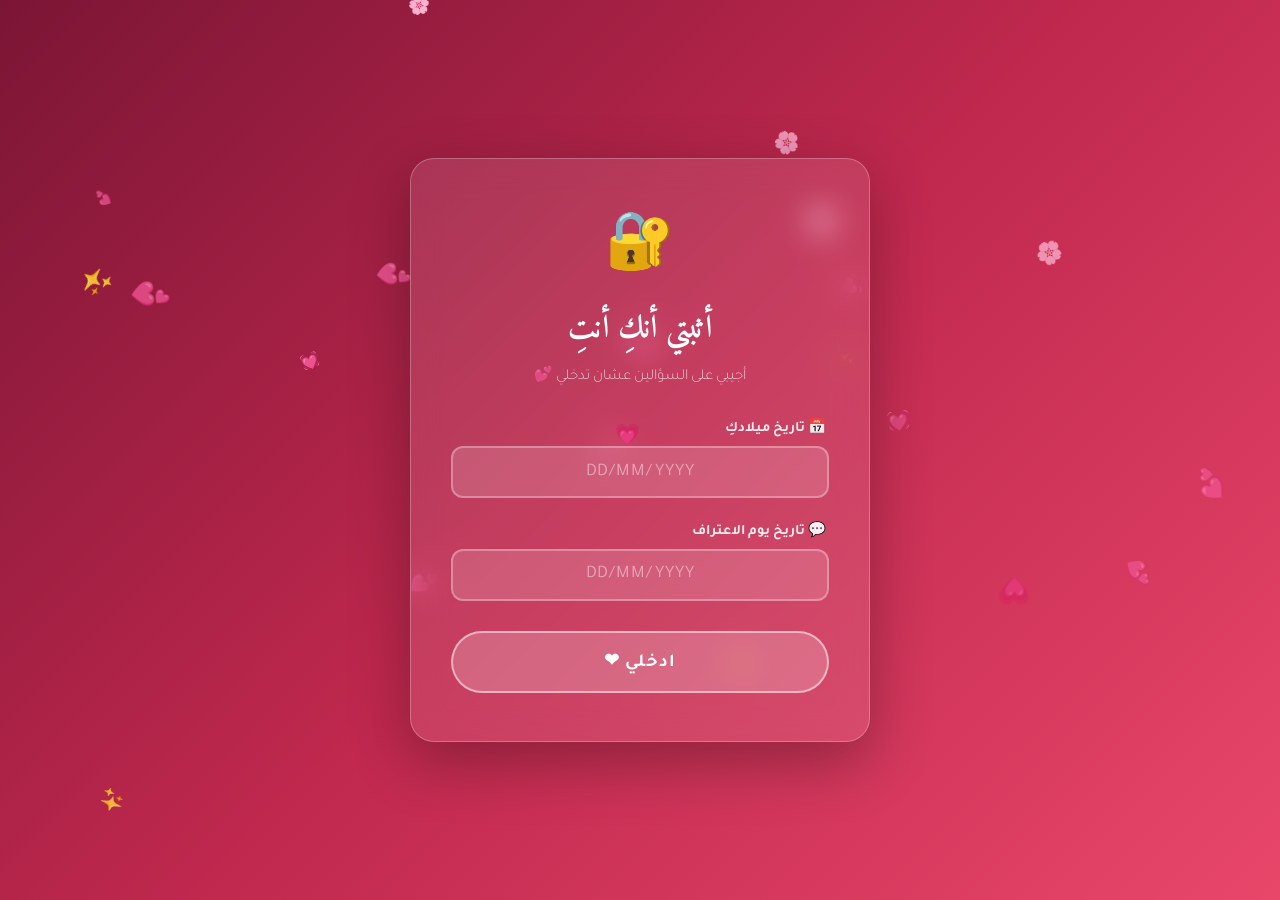
<file: index.html>
<!DOCTYPE html>
<html lang="ar" dir="rtl">
<head>
  <meta charset="UTF-8" />
  <meta name="viewport" content="width=device-width, initial-scale=1.0"/>
  <title>💖 من أنتِ؟</title>
  <link href="https://fonts.googleapis.com/css2?family=Amiri:ital,wght@0,400;0,700;1,400&family=Tajawal:wght@300;400;700&display=swap" rel="stylesheet"/>
  <link rel="stylesheet" href="password.css"/>
</head>
<body>

<div id="cursor">💗</div>
<canvas id="heartsCanvas"></canvas>

<div class="card">
  <span class="lock-icon">🔐</span>
  <h1>أثبتي أنكِ أنتِ</h1>
  <p class="subtitle">أجيبي على السؤالين عشان تدخلي 💕</p>

  <div class="field">
    <label>📅 تاريخ ميلادكِ</label>
    <input type="text" id="field1" placeholder="DD/MM/YYYY" maxlength="10" />
  </div>

  <div class="field">
    <label>💬 تاريخ يوم الاعتراف</label>
    <input type="text" id="field2" placeholder="DD/MM/YYYY" maxlength="10" />
  </div>

  <button class="enter-btn" onclick="checkPassword()">ادخلي ❤</button>
  <div id="errorMsg">❌ إجابة غلط، حاولي تاني 💔</div>
</div>

<div id="successOverlay">
  <div class="big">💖</div>
  <h2>أهلاً بكِ حبيبتي</h2>
  <p>جاري الدخول...</p>
</div>

<script src="password.js"></script>
</body>
</html>
</file>
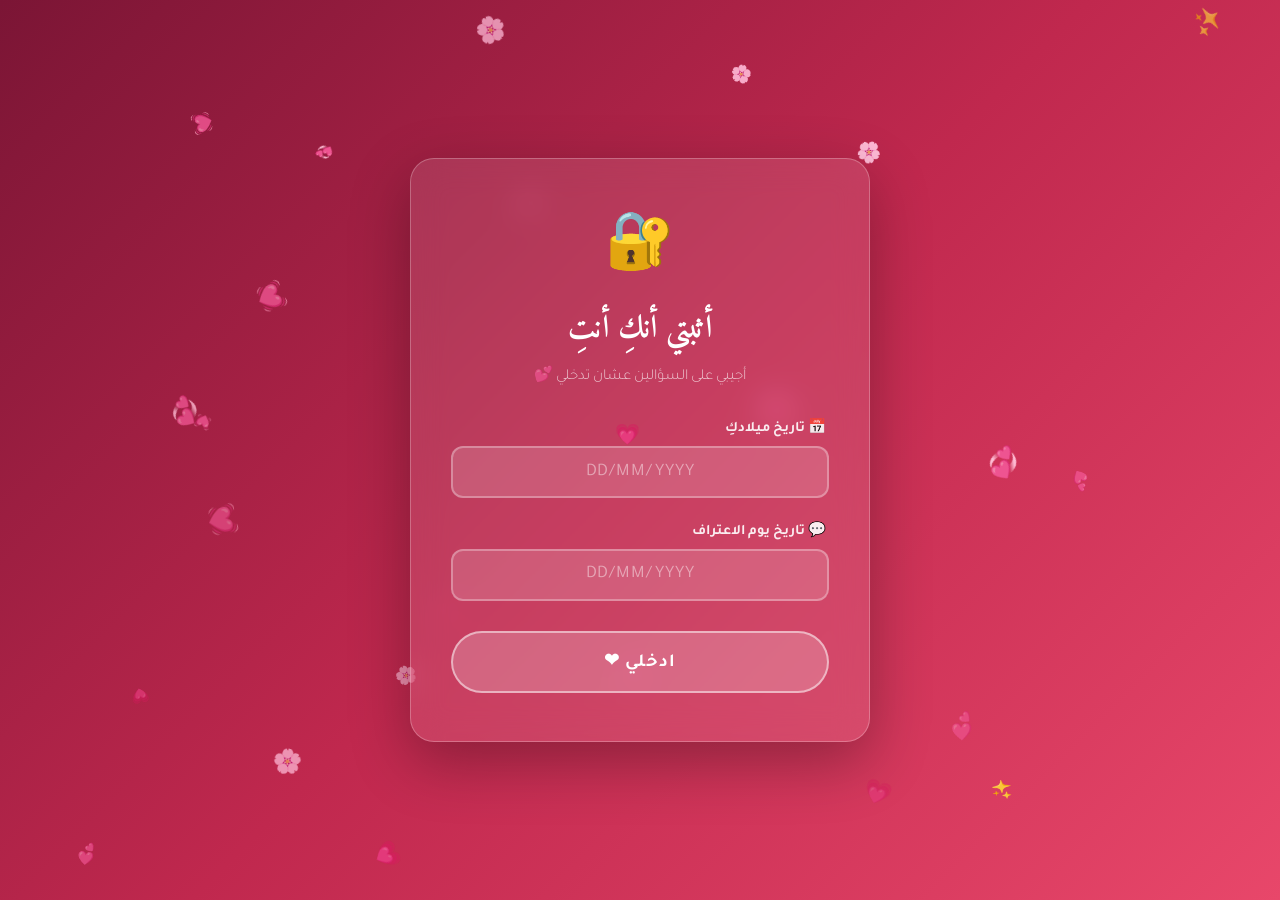
<file: home.html>
<!DOCTYPE html>
<html lang="ar" dir="rtl">
<head>
  <script>if(!sessionStorage.getItem("auth")){window.location.replace("index.html");}</script>
  <meta charset="UTF-8" />
  <meta name="viewport" content="width=device-width, initial-scale=1.0"/>
  <title>💖 رسالة حب</title>
  <link href="https://fonts.googleapis.com/css2?family=Amiri:ital,wght@0,400;0,700;1,400&family=Tajawal:wght@300;400;700&display=swap" rel="stylesheet"/>
  <link rel="stylesheet" href="style.css"/>
  <style>
    .two-btns-section {
      position: relative;
      z-index: 1;
      background: var(--cream);
      display: flex;
      justify-content: center;
      align-items: center;
      gap: 1.4rem;
      padding: 3.5rem 1.5rem;
      flex-wrap: wrap;
    }
    .main-btn {
      display: inline-flex;
      align-items: center;
      gap: .5rem;
      text-decoration: none;
      font-family: 'Tajawal', sans-serif;
      font-size: 1.15rem;
      font-weight: 700;
      padding: 1rem 2.6rem;
      border-radius: 50px;
      transition: transform .22s, box-shadow .22s;
      letter-spacing: .04em;
    }
    .btn-gallery {
      background: linear-gradient(135deg, #e8476a, #7b1535);
      color: #fff;
      box-shadow: 0 8px 24px rgba(232,71,106,.35);
    }
    .btn-msg {
      background: #fff;
      color: var(--wine);
      border: 2px solid var(--blush);
      box-shadow: 0 8px 24px rgba(232,71,106,.12);
    }
    .main-btn:hover {
      transform: translateY(-4px) scale(1.05);
      box-shadow: 0 14px 32px rgba(232,71,106,.4);
    }
  
    /* ── SPLASH ── */
    #splash {
      position: fixed;
      inset: 0;
      background: linear-gradient(135deg, #7b1535 0%, #c0284e 50%, #e8476a 100%);
      z-index: 99999;
      display: flex;
      align-items: center;
      justify-content: center;
      text-align: center;
      transition: opacity .8s ease, visibility .8s ease;
    }

    #splash.hidden {
      opacity: 0;
      visibility: hidden;
      pointer-events: none;
    }

    .splash-content {
      display: flex;
      flex-direction: column;
      align-items: center;
      gap: 1.2rem;
      animation: fadeUp .8s ease both;
    }

    .splash-heart {
      font-size: clamp(80px, 20vw, 140px);
      animation: heartbeat 1.4s ease-in-out infinite;
      filter: drop-shadow(0 0 40px rgba(255,255,255,.4));
    }

    .splash-title {
      font-family: 'Amiri', serif;
      font-size: clamp(2.2rem, 8vw, 5rem);
      color: #fff;
      text-shadow: 0 2px 20px rgba(0,0,0,.2);
    }

    .splash-sub {
      color: rgba(255,255,255,.8);
      font-size: clamp(.95rem, 2.5vw, 1.3rem);
      font-weight: 300;
    }

    .splash-btn {
      margin-top: .8rem;
      background: rgba(255,255,255,.15);
      border: 2px solid rgba(255,255,255,.6);
      color: #fff;
      font-family: 'Tajawal', sans-serif;
      font-size: 1.2rem;
      font-weight: 700;
      padding: .9rem 3rem;
      border-radius: 50px;
      cursor: pointer;
      letter-spacing: .08em;
      transition: background .2s, transform .2s, box-shadow .2s;
      backdrop-filter: blur(6px);
    }

    .splash-btn:hover {
      background: rgba(255,255,255,.3);
      transform: scale(1.06);
      box-shadow: 0 8px 30px rgba(0,0,0,.2);
    }
  </style>
  <style>
    .gallery-link-section {
      position: relative;
      z-index: 1;
      background: var(--cream);
      text-align: center;
      padding: 3rem 1.5rem;
    }
    .gallery-link-btn {
      display: inline-block;
      background: linear-gradient(135deg, var(--rose), var(--wine));
      color: #fff;
      text-decoration: none;
      font-family: 'Tajawal', sans-serif;
      font-size: 1.2rem;
      padding: 1rem 2.8rem;
      border-radius: 50px;
      box-shadow: 0 8px 24px rgba(232,71,106,.3);
      transition: transform .2s, box-shadow .2s;
      letter-spacing: .05em;
    }
    .gallery-link-btn:hover {
      transform: scale(1.06);
      box-shadow: 0 12px 32px rgba(232,71,106,.45);
    }
  </style>
</head>
<body>

<!-- Custom cursor -->
<!-- ══════════ SPLASH SCREEN ══════════ -->
<div id="splash">
  <div class="splash-content">
    <div class="splash-heart">💖</div>
    <h1 class="splash-title">لكِ وحدكِ</h1>
    <p class="splash-sub">اضغط عشان تدخل لعالمنا</p>
    <button class="splash-btn" onclick="enterSite()">ادخل ❤</button>
  </div>
</div>

<div id="cursor">💗</div>

<!-- Floating hearts canvas -->
<canvas id="heartsCanvas"></canvas>

<!-- ══════════ HERO ══════════ -->
<section class="hero">
  <span class="big-heart">💖</span>
  <h1>أنتِ كل شيء</h1>
  <p>في كل نبضة قلب، في كل لحظة صمت، في كل فكرة — أجدكِ أنتِ</p>
  <div class="scroll-hint">↓ تابع ↓</div>
</section>

<!-- RIBBON -->
<div class="ribbon">
  💕 &nbsp; بكل حب &nbsp; 💕 &nbsp; بكل صدق &nbsp; 💕 &nbsp; إلى الأبد &nbsp; 💕
</div>

<!-- ══════════ LETTER ══════════ -->
<section class="letter-section">
  <div class="letter-card">
    <h2>رسالة من القلب</h2>
    <p>
      حبيبتي، منذ أن دخلتِ حياتي صار كل يوم أجمل،
      وصار المعنى أوضح، والطريق أقل وعورة.
    </p>
    <p>
      تعلّمتُ منكِ أن الحب ليس مجرد كلمة تُقال، بل هو
      نظرة تحمل ألف معنى، وابتسامة تكفي لتُزيل كل تعب.
    </p>
    <p>
      أحبّكِ اليوم أكثر مما أحببتكِ أمس، وغداً سأحبّكِ أكثر من اليوم —
      لأن الحبّ الحقيقي لا سقف له.
    </p>
    <div class="letter-signature">— دائماً لكِ ❤</div>
  </div>
</section>

<!-- ══════════ TWO BUTTONS ══════════ -->
<section class="two-btns-section">
  <a href="gallery.html" class="main-btn btn-gallery">
    📸 شوف ذكرياتنا
  </a>
  <a href="message.html" class="main-btn btn-msg">
    💌 ابعت رسالة حب
  </a>
</section>


<!-- ══════════ DAILY MESSAGE ══════════ -->
<section class="daily-section">
  <div class="daily-card">
    <div class="daily-label">💌 رسالة اليوم</div>
    <p class="daily-msg" id="dailyMsg"></p>
    <div class="daily-date" id="dailyDate"></div>
  </div>
</section>

<!-- ══════════ REASONS ══════════ -->
<section class="reasons-section">
  <h2 class="section-title">لماذا أحبّكِ؟</h2>
  <div class="reasons-grid" id="reasonsGrid"></div>
</section>

<!-- ══════════ COUNTDOWN ══════════ -->
<section class="countdown-section">
  <h2>⏳ كم مضى على أول لقاء؟</h2>
  <div class="countdown-row">
    <div class="cd-box"><span class="cd-num" id="cdD">000</span><span class="cd-label">يوم</span></div>
    <div class="cd-box"><span class="cd-num" id="cdH">00</span><span class="cd-label">ساعة</span></div>
    <div class="cd-box"><span class="cd-num" id="cdM">00</span><span class="cd-label">دقيقة</span></div>
    <div class="cd-box"><span class="cd-num" id="cdS">00</span><span class="cd-label">ثانية</span></div>
  </div>
</section>


<!-- ══════════ FOOTER ══════════ -->
<footer>
  صُنع بـ <span>❤</span> — الحب أجمل ما في الوجود
</footer>

<script src="messages.js"></script>
<script src="script.js"></script>
<script src="music.js"></script>
</body>
</html>
</file>
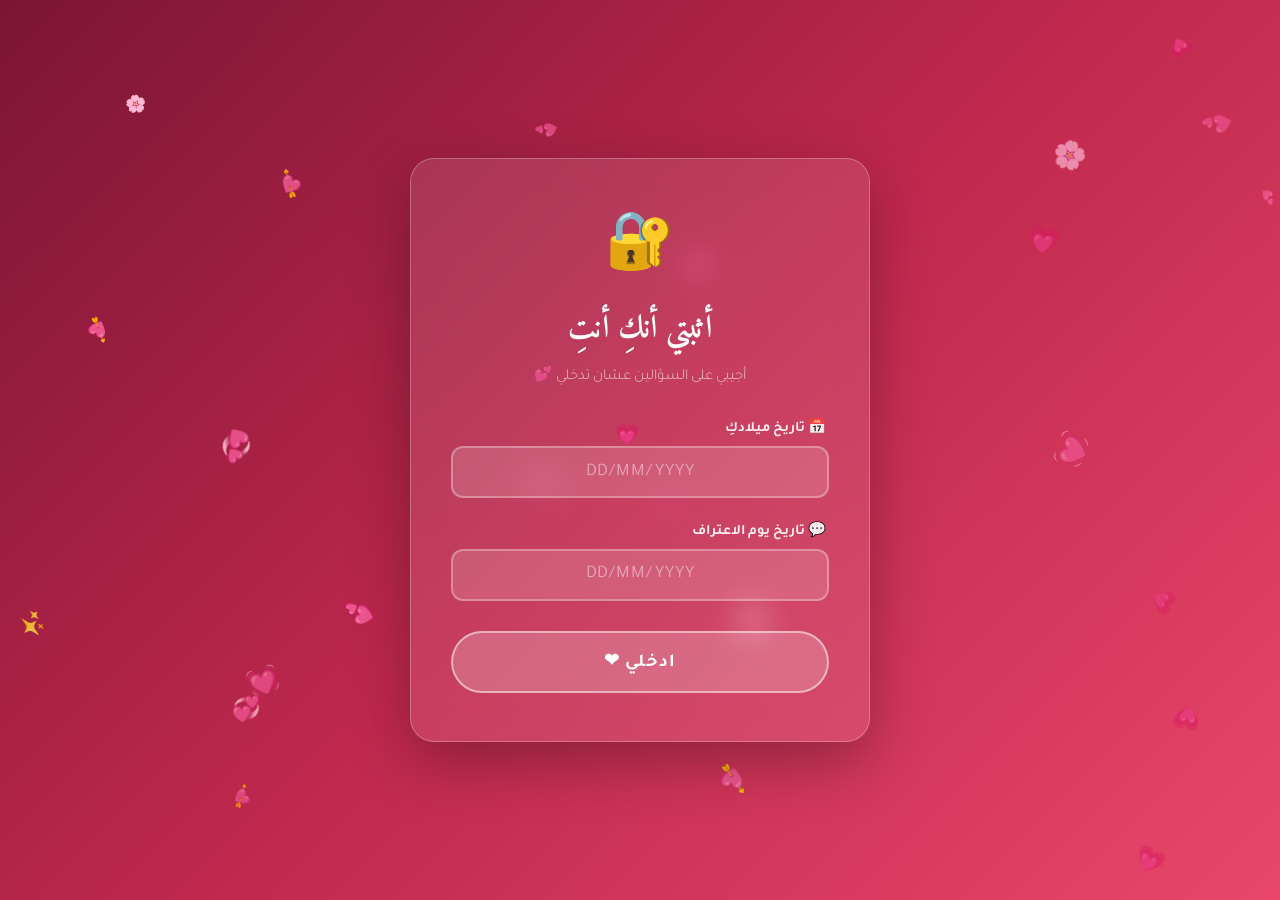
<file: message.html>
<!DOCTYPE html>
<html lang="ar" dir="rtl">
<head>
  <script>if(!sessionStorage.getItem("auth")){window.location.replace("index.html");}</script>
  <meta charset="UTF-8" />
  <meta name="viewport" content="width=device-width, initial-scale=1.0"/>
  <title>💌 ابعت رسالة حب</title>
  <link href="https://fonts.googleapis.com/css2?family=Amiri:ital,wght@0,400;0,700;1,400&family=Tajawal:wght@300;400;700&display=swap" rel="stylesheet"/>
  <link rel="stylesheet" href="style.css"/>
  <style>
    .msg-header {
      position: relative;
      z-index: 1;
      background: linear-gradient(135deg, var(--rose) 0%, var(--wine) 100%);
      color: #fff;
      text-align: center;
      padding: 4rem 1.5rem 3rem;
    }

    .msg-header h1 {
      font-family: 'Amiri', serif;
      font-size: clamp(2rem, 6vw, 3.5rem);
      margin-bottom: .6rem;
    }

    .msg-header p {
      font-size: 1.05rem;
      opacity: .8;
      font-weight: 300;
    }

    .back-btn {
      position: absolute;
      top: 1.4rem;
      right: 1.5rem;
      color: rgba(255,255,255,.85);
      text-decoration: none;
      font-size: .95rem;
      border: 1px solid rgba(255,255,255,.4);
      padding: .4rem 1rem;
      border-radius: 50px;
      transition: background .2s;
      font-family: 'Tajawal', sans-serif;
    }
    .back-btn:hover { background: rgba(255,255,255,.15); color: #fff; }

    .msg-page-section {
      position: relative;
      z-index: 1;
      min-height: 70vh;
      background: linear-gradient(160deg, #fff5f7 0%, #fce4ec 100%);
      display: flex;
      align-items: center;
      justify-content: center;
      padding: 4rem 1.5rem;
    }

    .msg-card {
      background: #fff;
      max-width: 560px;
      width: 100%;
      border-radius: 20px;
      padding: 3rem 2.5rem;
      box-shadow:
        0 4px 0 var(--blush),
        0 20px 60px rgba(232,71,106,.12);
      position: relative;
      animation: fadeUp .7s ease both;
    }

    .msg-card::before {
      content: '💌';
      font-size: 3rem;
      display: block;
      text-align: center;
      margin-bottom: 1.2rem;
      animation: heartbeat 1.4s ease-in-out infinite;
    }

    .msg-card h2 {
      font-family: 'Amiri', serif;
      font-size: 1.8rem;
      color: var(--wine);
      text-align: center;
      margin-bottom: 2rem;
      border-bottom: 2px dashed var(--blush);
      padding-bottom: .8rem;
    }

    .msg-wrap {
      display: flex;
      flex-direction: column;
      gap: 1rem;
    }

    .input-group {
      display: flex;
      flex-direction: column;
      gap: .3rem;
    }

    .input-group label {
      font-size: .9rem;
      color: var(--wine);
      font-weight: 600;
      padding-right: .2rem;
    }

    .msg-wrap input,
    .msg-wrap textarea {
      border: 2px solid var(--blush);
      border-radius: 12px;
      padding: .85rem 1.2rem;
      font-family: 'Tajawal', sans-serif;
      font-size: 1rem;
      background: #fff;
      color: #5a2230;
      outline: none;
      resize: none;
      transition: border-color .2s, box-shadow .2s;
      direction: rtl;
      width: 100%;
    }

    .msg-wrap input:focus,
    .msg-wrap textarea:focus {
      border-color: var(--rose);
      box-shadow: 0 0 0 3px rgba(232,71,106,.1);
    }

    .send-btn {
      background: linear-gradient(135deg, var(--rose), var(--wine));
      color: #fff;
      border: none;
      border-radius: 50px;
      padding: 1rem 2.5rem;
      font-family: 'Tajawal', sans-serif;
      font-size: 1.15rem;
      cursor: pointer;
      letter-spacing: .05em;
      transition: transform .2s, box-shadow .2s;
      align-self: center;
      margin-top: .5rem;
      font-weight: 700;
    }

    .send-btn:hover {
      transform: scale(1.06);
      box-shadow: 0 8px 24px rgba(232,71,106,.4);
    }

    #thankMsg {
      display: none;
      margin-top: 1.2rem;
      font-family: 'Amiri', serif;
      font-size: 1.3rem;
      color: var(--wine);
      text-align: center;
      animation: fadeUp .5s ease both;
      padding: 1rem;
      background: var(--petal);
      border-radius: 12px;
    }
  </style>
</head>
<body>

<div id="cursor">💗</div>
<canvas id="heartsCanvas"></canvas>

<!-- Header -->
<header class="msg-header">
  <a href="home.html" class="back-btn">← رجوع للموقع</a>
  <h1>ابعت رسالة حب</h1>
  <p>كل كلمة بتكتبها بتوصل من القلب للقلب 💕</p>
</header>

<!-- Message Form -->
<section class="msg-page-section">
  <div class="msg-card">
    <h2>اكتب رسالتك 💌</h2>
    <div class="msg-wrap">

      <div class="input-group">
        <label>اسمك</label>
        <input type="text" id="senderName" placeholder="اكتب اسمك هنا..." />
      </div>

      <div class="input-group">
        <label>اسم اللي بتحبه/بتحبها</label>
        <input type="text" id="receiverName" placeholder="اكتب اسمه/اسمها هنا..." />
      </div>

      <div class="input-group">
        <label>رسالتك</label>
        <textarea id="msgText" rows="6" placeholder="اكتب كلامك من القلب..."></textarea>
      </div>

      <button class="send-btn" onclick="sendMsg()">أرسل الحب 💖</button>
      <div id="thankMsg"></div>

    </div>
  </div>
</section>

<footer>
  صُنع بـ <span>❤</span> — الحب أجمل ما في الوجود
</footer>

<script src="script.js"></script>
<script src="music.js"></script>
</body>
</html>
</file>
<file: password.css>
*, *::before, *::after { margin: 0; padding: 0; box-sizing: border-box; }

:root {
  --rose: #e8476a;
  --wine: #7b1535;
  --blush: #f7b8c4;
  --petal: #fce4ec;
}

body {
  min-height: 100vh;
  background: linear-gradient(135deg, #7b1535 0%, #c0284e 50%, #e8476a 100%);
  display: flex;
  align-items: center;
  justify-content: center;
  font-family: 'Tajawal', sans-serif;
  overflow: hidden;
  cursor: none;
}

/* ── cursor ── */
#cursor {
  position: fixed;
  pointer-events: none;
  z-index: 9999;
  transform: translate(-50%, -50%);
  font-size: 20px;
}

/* ── floating hearts ── */
#heartsCanvas {
  position: fixed;
  inset: 0;
  pointer-events: none;
  z-index: 0;
}

/* ── card ── */
.card {
  position: relative;
  z-index: 1;
  background: rgba(255,255,255,.1);
  backdrop-filter: blur(16px);
  border: 1px solid rgba(255,255,255,.25);
  border-radius: 24px;
  padding: 3rem 2.5rem;
  max-width: 460px;
  width: 90%;
  text-align: center;
  box-shadow: 0 20px 60px rgba(0,0,0,.3);
  animation: fadeUp .8s ease both;
}

@keyframes fadeUp {
  from { opacity: 0; transform: translateY(30px); }
  to   { opacity: 1; transform: translateY(0); }
}

.lock-icon {
  font-size: 3.5rem;
  display: block;
  margin-bottom: 1rem;
  animation: heartbeat 1.6s ease-in-out infinite;
}

@keyframes heartbeat {
  0%,100% { transform: scale(1); }
  14%     { transform: scale(1.15); }
  28%     { transform: scale(1); }
  42%     { transform: scale(1.08); }
}

.card h1 {
  font-family: 'Amiri', serif;
  font-size: 2rem;
  color: #fff;
  margin-bottom: .5rem;
}

.card .subtitle {
  color: rgba(255,255,255,.7);
  font-size: .95rem;
  margin-bottom: 2rem;
  font-weight: 300;
}

/* ── fields ── */
.field {
  margin-bottom: 1.4rem;
  text-align: right;
}

.field label {
  display: block;
  color: rgba(255,255,255,.9);
  font-size: .9rem;
  font-weight: 600;
  margin-bottom: .5rem;
  padding-right: .2rem;
}

.field input {
  width: 100%;
  background: rgba(255,255,255,.15);
  border: 2px solid rgba(255,255,255,.3);
  border-radius: 12px;
  padding: .85rem 1.2rem;
  font-family: 'Tajawal', sans-serif;
  font-size: 1.1rem;
  color: #fff;
  outline: none;
  text-align: center;
  letter-spacing: .15em;
  direction: ltr;
  transition: border-color .2s, background .2s;
}

.field input::placeholder {
  color: rgba(255,255,255,.45);
  letter-spacing: .05em;
}

.field input:focus {
  border-color: rgba(255,255,255,.7);
  background: rgba(255,255,255,.22);
}

/* ── button ── */
.enter-btn {
  width: 100%;
  margin-top: .5rem;
  background: rgba(255,255,255,.2);
  border: 2px solid rgba(255,255,255,.5);
  color: #fff;
  font-family: 'Tajawal', sans-serif;
  font-size: 1.15rem;
  font-weight: 700;
  padding: 1rem;
  border-radius: 50px;
  cursor: pointer;
  letter-spacing: .06em;
  transition: background .2s, transform .2s, box-shadow .2s;
}

.enter-btn:hover {
  background: rgba(255,255,255,.32);
  transform: scale(1.03);
  box-shadow: 0 8px 24px rgba(0,0,0,.2);
}

/* ── error ── */
#errorMsg {
  display: none;
  margin-top: 1.2rem;
  background: rgba(255,80,80,.25);
  border: 1px solid rgba(255,120,120,.4);
  border-radius: 10px;
  padding: .7rem 1rem;
  color: #fff;
  font-size: .92rem;
  animation: shake .4s ease;
}

@keyframes shake {
  0%,100% { transform: translateX(0); }
  20%     { transform: translateX(-8px); }
  40%     { transform: translateX(8px); }
  60%     { transform: translateX(-5px); }
  80%     { transform: translateX(5px); }
}

/* ── success overlay ── */
#successOverlay {
  display: none;
  position: fixed;
  inset: 0;
  background: linear-gradient(135deg, #7b1535, #e8476a);
  z-index: 9998;
  align-items: center;
  justify-content: center;
  flex-direction: column;
  gap: 1rem;
  color: #fff;
  text-align: center;
  font-family: 'Amiri', serif;
}

#successOverlay.show { display: flex; animation: fadeUp .5s ease both; }
#successOverlay .big { font-size: 5rem; }
#successOverlay h2   { font-size: 2.2rem; }
#successOverlay p    { font-size: 1.1rem; opacity: .8; font-family: 'Tajawal', sans-serif; }
</file>
<file: style.css>
*, *::before, *::after { margin: 0; padding: 0; box-sizing: border-box; }

:root {
  --rose:     #e8476a;
  --blush:    #f7b8c4;
  --cream:    #fff5f7;
  --wine:     #7b1535;
  --gold:     #d4a853;
  --petal:    #fce4ec;
}

html { scroll-behavior: smooth; }

body {
  background: var(--cream);
  font-family: 'Tajawal', sans-serif;
  overflow-x: hidden;
  cursor: none;
}

/* ── Custom cursor ── */
#cursor {
  position: fixed;
  width: 28px; height: 28px;
  pointer-events: none;
  z-index: 9999;
  transform: translate(-50%, -50%);
  transition: transform .15s ease;
  font-size: 22px;
  line-height: 28px;
  text-align: center;
}

/* ── Floating hearts canvas ── */
#heartsCanvas {
  position: fixed;
  inset: 0;
  pointer-events: none;
  z-index: 0;
}

/* ── HERO ── */
.hero {
  position: relative;
  min-height: 100vh;
  display: flex;
  flex-direction: column;
  align-items: center;
  justify-content: center;
  text-align: center;
  padding: 2rem;
  background: radial-gradient(ellipse at 60% 40%, #ffe0e9 0%, #fff0f5 50%, #fce4ec 100%);
  overflow: hidden;
  z-index: 1;
}

.hero::before {
  content: '';
  position: absolute;
  inset: 0;
  background:
    radial-gradient(circle at 20% 80%, rgba(232,71,106,.12) 0%, transparent 50%),
    radial-gradient(circle at 80% 20%, rgba(212,168,83,.10) 0%, transparent 50%);
}

.big-heart {
  font-size: clamp(80px, 18vw, 160px);
  animation: heartbeat 1.4s ease-in-out infinite;
  filter: drop-shadow(0 0 30px rgba(232,71,106,.45));
  margin-bottom: 1rem;
  display: block;
}

@keyframes heartbeat {
  0%,100% { transform: scale(1); }
  14%      { transform: scale(1.15); }
  28%      { transform: scale(1); }
  42%      { transform: scale(1.08); }
}

.hero h1 {
  font-family: 'Amiri', serif;
  font-size: clamp(2.4rem, 7vw, 5rem);
  color: var(--wine);
  line-height: 1.3;
  text-shadow: 0 2px 12px rgba(123,21,53,.18);
  animation: fadeUp .9s ease both;
}

.hero p {
  margin-top: 1.2rem;
  font-size: clamp(1rem, 2.5vw, 1.4rem);
  color: #b0406a;
  font-weight: 300;
  max-width: 520px;
  animation: fadeUp 1.1s ease both;
}

@keyframes fadeUp {
  from { opacity: 0; transform: translateY(30px); }
  to   { opacity: 1; transform: translateY(0); }
}

.scroll-hint {
  margin-top: 2.5rem;
  color: var(--rose);
  font-size: .95rem;
  letter-spacing: .1em;
  animation: bounce 2s infinite;
  opacity: .7;
}
@keyframes bounce {
  0%,100% { transform: translateY(0); }
  50%      { transform: translateY(8px); }
}

/* ── RIBBON DIVIDER ── */
.ribbon {
  width: 100%;
  height: 60px;
  background: linear-gradient(135deg, var(--rose) 0%, var(--wine) 100%);
  position: relative;
  z-index: 1;
  display: flex;
  align-items: center;
  justify-content: center;
  gap: 1.2rem;
  letter-spacing: .25em;
  color: #fff;
  font-size: .85rem;
  font-weight: 700;
  text-transform: uppercase;
}

/* ── LETTER SECTION ── */
.letter-section {
  position: relative;
  z-index: 1;
  padding: 6rem 1.5rem;
  background: var(--petal);
  display: flex;
  justify-content: center;
}

.letter-card {
  background: #fff;
  max-width: 640px;
  width: 100%;
  border-radius: 4px;
  padding: 3.5rem 3rem;
  box-shadow:
    0 4px 0 var(--blush),
    0 20px 60px rgba(232,71,106,.12),
    0 2px 8px rgba(0,0,0,.06);
  position: relative;
  animation: fadeUp .8s ease both;
}

.letter-card::before,
.letter-card::after {
  content: '❧';
  position: absolute;
  font-size: 2rem;
  color: var(--blush);
}
.letter-card::before { top: 1rem; right: 1.5rem; }
.letter-card::after  { bottom: 1rem; left: 1.5rem; transform: scaleX(-1); }

.letter-card h2 {
  font-family: 'Amiri', serif;
  font-size: 1.9rem;
  color: var(--wine);
  margin-bottom: 1.5rem;
  border-bottom: 2px dashed var(--blush);
  padding-bottom: .8rem;
}

.letter-card p {
  font-size: 1.1rem;
  line-height: 2;
  color: #5a2230;
  margin-bottom: 1.2rem;
}

.letter-signature {
  margin-top: 2rem;
  text-align: left;
  font-family: 'Amiri', serif;
  font-style: italic;
  color: var(--rose);
  font-size: 1.3rem;
}

/* ── REASONS SECTION ── */
.reasons-section {
  position: relative;
  z-index: 1;
  padding: 6rem 1.5rem;
  background: linear-gradient(160deg, #fff 0%, #ffe8ef 100%);
  text-align: center;
}

.section-title {
  font-family: 'Amiri', serif;
  font-size: clamp(1.8rem, 5vw, 3rem);
  color: var(--wine);
  margin-bottom: 3rem;
}

.reasons-grid {
  display: grid;
  grid-template-columns: repeat(auto-fit, minmax(220px, 1fr));
  gap: 1.8rem;
  max-width: 900px;
  margin: 0 auto;
}

.reason-card {
  background: #fff;
  border-radius: 18px;
  padding: 2rem 1.5rem;
  border: 2px solid var(--petal);
  transition: transform .25s ease, box-shadow .25s ease, border-color .25s ease;
  cursor: default;
  position: relative;
  overflow: hidden;
}

.reason-card:hover {
  transform: translateY(-6px) rotate(-1deg);
  box-shadow: 0 16px 40px rgba(232,71,106,.18);
  border-color: var(--blush);
}

.reason-card .icon {
  font-size: 2.4rem;
  display: block;
  margin-bottom: .8rem;
}

.reason-card h3 {
  font-family: 'Amiri', serif;
  color: var(--wine);
  font-size: 1.2rem;
  margin-bottom: .5rem;
}

.reason-card p {
  color: #9a4060;
  font-size: .95rem;
  line-height: 1.7;
}

/* ── COUNTDOWN ── */
.countdown-section {
  position: relative;
  z-index: 1;
  background: linear-gradient(135deg, var(--wine) 0%, #c0284e 100%);
  padding: 5rem 1.5rem;
  text-align: center;
  color: #fff;
}

.countdown-section h2 {
  font-family: 'Amiri', serif;
  font-size: clamp(1.6rem, 4vw, 2.6rem);
  margin-bottom: 2.5rem;
  opacity: .92;
}

.countdown-row {
  display: flex;
  justify-content: center;
  gap: 1.5rem;
  flex-wrap: wrap;
}

.cd-box {
  background: rgba(255,255,255,.12);
  border: 2px solid rgba(255,255,255,.25);
  border-radius: 16px;
  padding: 1.2rem 1.8rem;
  min-width: 100px;
  backdrop-filter: blur(6px);
}

.cd-num {
  font-size: 3rem;
  font-weight: 700;
  line-height: 1;
  display: block;
  font-variant-numeric: tabular-nums;
}

.cd-label {
  font-size: .8rem;
  opacity: .7;
  letter-spacing: .12em;
  display: block;
  margin-top: .3rem;
}

/* ── MESSAGE INPUT ── */
.message-section {
  position: relative;
  z-index: 1;
  padding: 6rem 1.5rem;
  background: var(--petal);
  text-align: center;
}

.message-section h2 {
  font-family: 'Amiri', serif;
  font-size: clamp(1.8rem, 4vw, 2.8rem);
  color: var(--wine);
  margin-bottom: 2rem;
}

.msg-wrap {
  max-width: 520px;
  margin: 0 auto;
  display: flex;
  flex-direction: column;
  gap: 1rem;
}

.msg-wrap input,
.msg-wrap textarea {
  border: 2px solid var(--blush);
  border-radius: 12px;
  padding: .85rem 1.2rem;
  font-family: 'Tajawal', sans-serif;
  font-size: 1rem;
  background: #fff;
  color: #5a2230;
  outline: none;
  resize: none;
  transition: border-color .2s;
  direction: rtl;
}

.msg-wrap input:focus,
.msg-wrap textarea:focus {
  border-color: var(--rose);
}

.send-btn {
  background: linear-gradient(135deg, var(--rose), var(--wine));
  color: #fff;
  border: none;
  border-radius: 50px;
  padding: .9rem 2.5rem;
  font-family: 'Tajawal', sans-serif;
  font-size: 1.1rem;
  cursor: pointer;
  letter-spacing: .05em;
  transition: transform .2s, box-shadow .2s;
  align-self: center;
}

.send-btn:hover {
  transform: scale(1.06);
  box-shadow: 0 8px 24px rgba(232,71,106,.4);
}

#thankMsg {
  display: none;
  margin-top: 1.2rem;
  font-family: 'Amiri', serif;
  font-size: 1.4rem;
  color: var(--wine);
  animation: fadeUp .5s ease both;
}

/* ── FOOTER ── */
footer {
  position: relative;
  z-index: 1;
  background: var(--wine);
  color: rgba(255,255,255,.7);
  text-align: center;
  padding: 2rem;
  font-size: .9rem;
  letter-spacing: .08em;
}

footer span { color: var(--blush); }

/* ══════════ DAILY MESSAGE ══════════ */
.daily-section {
  padding: 2rem 1.5rem;
  display: flex;
  justify-content: center;
}

.daily-card {
  background: rgba(90,10,30,.75);
  backdrop-filter: blur(12px);
  border: 1px solid rgba(255,255,255,.25);
  border-radius: 20px;
  padding: 2rem 2.5rem;
  max-width: 600px;
  width: 100%;
  text-align: center;
  box-shadow: 0 8px 32px rgba(0,0,0,.4);
  animation: fadeUp .8s ease both;
  position: relative;
  overflow: hidden;
}

.daily-card::before {
  content: '💕';
  position: absolute;
  font-size: 8rem;
  opacity: .05;
  top: -1rem;
  right: -1rem;
  pointer-events: none;
}

.daily-label {
  font-size: .85rem;
  font-weight: 700;
  letter-spacing: .1em;
  color: var(--blush);
  margin-bottom: 1rem;
  text-transform: uppercase;
}

.daily-msg {
  font-family: 'Amiri', serif;
  font-size: clamp(1.1rem, 3vw, 1.5rem);
  color: #fff;
  line-height: 1.8;
  margin-bottom: 1.2rem;
}

.daily-date {
  font-size: .8rem;
  color: rgba(255,255,255,.45);
  font-weight: 300;
}
</file>
